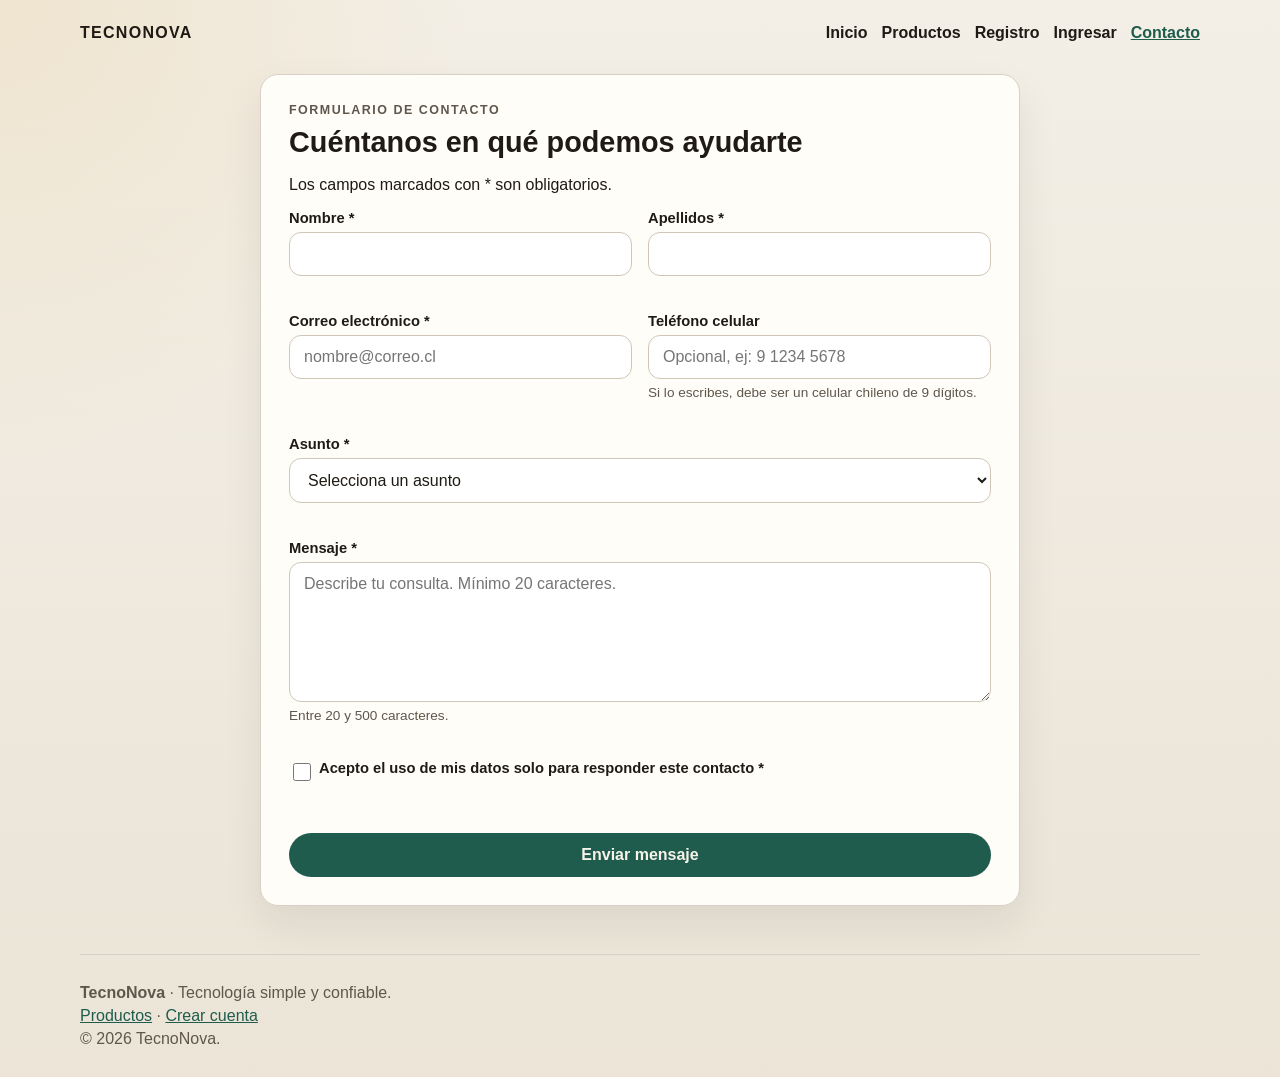
<file: Evaluacion Formativa/contacto.html>
<!doctype html>
<html lang="es"><head><meta charset="UTF-8" /><meta name="viewport" content="width=device-width, initial-scale=1.0" /><title>Contacto | TecnoNova</title><link rel="stylesheet" href="css/styles.css" /></head>
<body><header class="topbar"><a class="brand" href="index.html">TecnoNova</a><nav aria-label="Navegación principal"><ul class="nav-list"><li><a href="index.html">Inicio</a></li><li><a href="productos.html">Productos</a></li><li><a href="registro.html">Registro</a></li><li><a href="ingreso.html">Ingresar</a></li><li><a aria-current="page" href="contacto.html">Contacto</a></li></ul></nav></header>
<main class="page-main"><section class="form-card" aria-labelledby="titulo-contacto"><div class="intro"><p class="eyebrow">Formulario de contacto</p><h1 id="titulo-contacto">Cuéntanos en qué podemos ayudarte</h1><p>Los campos marcados con * son obligatorios.</p></div><form id="formulario-contacto" novalidate>
<div class="form-grid"><div class="field"><label for="nombre">Nombre *</label><input id="nombre" name="nombre" type="text" maxlength="40" autocomplete="given-name" aria-describedby="error-nombre" /><p id="error-nombre" class="error" data-error-for="nombre" role="alert"></p></div><div class="field"><label for="apellidos">Apellidos *</label><input id="apellidos" name="apellidos" type="text" maxlength="40" autocomplete="family-name" aria-describedby="error-apellidos" /><p id="error-apellidos" class="error" data-error-for="apellidos" role="alert"></p></div><div class="field"><label for="correo">Correo electrónico *</label><input id="correo" name="correo" type="email" autocomplete="email" placeholder="nombre@correo.cl" aria-describedby="error-correo" /><p id="error-correo" class="error" data-error-for="correo" role="alert"></p></div><div class="field"><label for="telefono">Teléfono celular</label><input id="telefono" name="telefono" type="tel" autocomplete="tel" inputmode="tel" placeholder="Opcional, ej: 9 1234 5678" aria-describedby="hint-telefono error-telefono" /><p id="hint-telefono" class="hint">Si lo escribes, debe ser un celular chileno de 9 dígitos.</p><p id="error-telefono" class="error" data-error-for="telefono" role="alert"></p></div></div>
<div class="field"><label for="asunto">Asunto *</label><select id="asunto" name="asunto" aria-describedby="error-asunto"><option value="">Selecciona un asunto</option><option value="consulta">Consulta general</option><option value="soporte">Soporte</option><option value="sugerencia">Sugerencia</option><option value="otro">Otro</option></select><p id="error-asunto" class="error" data-error-for="asunto" role="alert"></p></div><div class="field"><label for="mensaje">Mensaje *</label><textarea id="mensaje" name="mensaje" rows="5" maxlength="500" placeholder="Describe tu consulta. Mínimo 20 caracteres." aria-describedby="hint-mensaje error-mensaje"></textarea><p id="hint-mensaje" class="hint">Entre 20 y 500 caracteres.</p><p id="error-mensaje" class="error" data-error-for="mensaje" role="alert"></p></div><div class="field checkbox"><input id="privacidad" name="privacidad" type="checkbox" aria-describedby="error-privacidad" /><label for="privacidad">Acepto el uso de mis datos solo para responder este contacto *</label><p id="error-privacidad" class="error" data-error-for="privacidad" role="alert"></p></div><button type="submit" class="btn-primary">Enviar mensaje</button></form>
<section id="panel-exito" class="success-panel is-hidden" tabindex="-1" aria-live="polite"><p class="eyebrow">Mensaje enviado</p><h2>Gracias, <span data-exito-nombre></span></h2><p>Recibimos tu mensaje sobre <strong data-exito-asunto></strong>. Te responderemos a <strong data-exito-correo></strong>.</p></section></section></main>
<footer><p><strong>TecnoNova</strong> · Tecnología simple y confiable.</p><p><a href="productos.html">Productos</a> · <a href="registro.html">Crear cuenta</a></p><p>© 2026 TecnoNova.</p></footer><script type="module" src="js/formulario-contacto.js"></script></body></html>
</file>
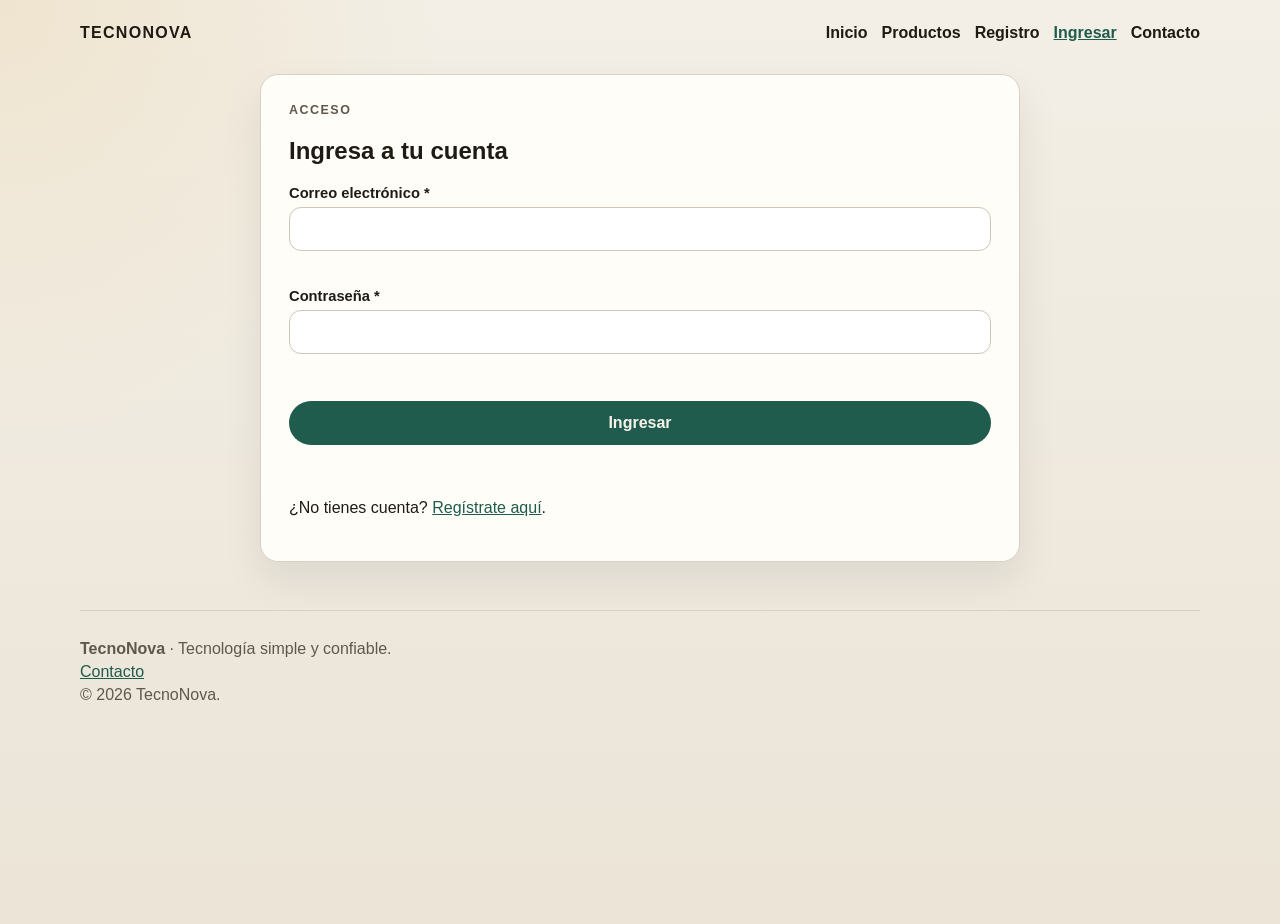
<file: Evaluacion Formativa/ingreso.html>
<!doctype html>
<html lang="es"><head><meta charset="UTF-8" /><meta name="viewport" content="width=device-width, initial-scale=1.0" /><title>Ingresar | TecnoNova</title><link rel="stylesheet" href="css/styles.css" /></head>
<body><header class="topbar"><a class="brand" href="index.html">TecnoNova</a><nav aria-label="Navegación principal"><ul class="nav-list"><li><a href="index.html">Inicio</a></li><li><a href="productos.html">Productos</a></li><li><a href="registro.html">Registro</a></li><li><a aria-current="page" href="ingreso.html">Ingresar</a></li><li><a href="contacto.html">Contacto</a></li></ul></nav></header>
<main class="page-main"><section class="form-card" aria-labelledby="titulo-ingreso"><p class="eyebrow">Acceso</p><h1 id="titulo-ingreso">Ingresa a tu cuenta</h1><form id="formulario-ingreso" novalidate><div class="field"><label for="correo">Correo electrónico *</label><input id="correo" name="correo" type="email" autocomplete="email" aria-describedby="error-correo" /><p id="error-correo" class="error" role="alert"></p></div><div class="field"><label for="contrasena">Contraseña *</label><input id="contrasena" name="contrasena" type="password" autocomplete="current-password" aria-describedby="error-contrasena" /><p id="error-contrasena" class="error" role="alert"></p></div><button class="btn-primary" type="submit">Ingresar</button></form><p id="resultado-ingreso" class="success-message" tabindex="-1" aria-live="polite"></p><p>¿No tienes cuenta? <a href="registro.html">Regístrate aquí</a>.</p></section></main>
<footer><p><strong>TecnoNova</strong> · Tecnología simple y confiable.</p><p><a href="contacto.html">Contacto</a></p><p>© 2026 TecnoNova.</p></footer><script type="module" src="js/ingreso.js"></script></body></html>
</file>
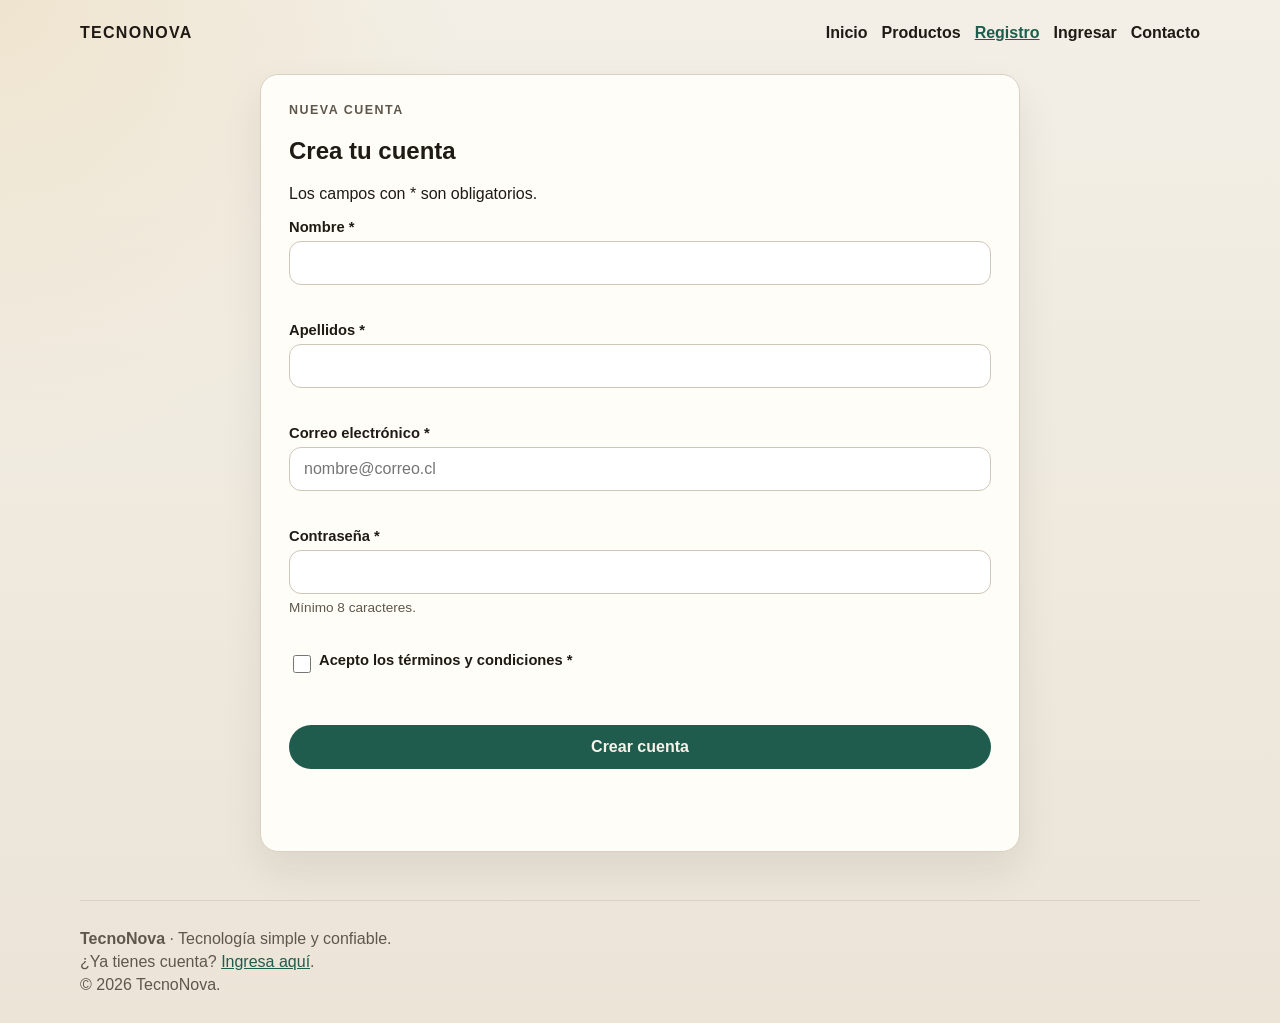
<file: Evaluacion Formativa/registro.html>
<!doctype html>
<html lang="es"><head><meta charset="UTF-8" /><meta name="viewport" content="width=device-width, initial-scale=1.0" /><title>Registro | TecnoNova</title><link rel="stylesheet" href="css/styles.css" /></head>
<body><header class="topbar"><a class="brand" href="index.html">TecnoNova</a><nav aria-label="Navegación principal"><ul class="nav-list"><li><a href="index.html">Inicio</a></li><li><a href="productos.html">Productos</a></li><li><a aria-current="page" href="registro.html">Registro</a></li><li><a href="ingreso.html">Ingresar</a></li><li><a href="contacto.html">Contacto</a></li></ul></nav></header>
<main class="page-main"><section class="form-card" aria-labelledby="titulo-registro"><p class="eyebrow">Nueva cuenta</p><h1 id="titulo-registro">Crea tu cuenta</h1><p>Los campos con * son obligatorios.</p><form id="formulario-registro" novalidate>
<div class="field"><label for="nombre">Nombre *</label><input id="nombre" name="nombre" type="text" autocomplete="given-name" aria-describedby="error-nombre" /><p id="error-nombre" class="error" role="alert"></p></div>
<div class="field"><label for="apellidos">Apellidos *</label><input id="apellidos" name="apellidos" type="text" autocomplete="family-name" aria-describedby="error-apellidos" /><p id="error-apellidos" class="error" role="alert"></p></div>
<div class="field"><label for="correo">Correo electrónico *</label><input id="correo" name="correo" type="email" autocomplete="email" placeholder="nombre@correo.cl" aria-describedby="error-correo" /><p id="error-correo" class="error" role="alert"></p></div>
<div class="field"><label for="contrasena">Contraseña *</label><input id="contrasena" name="contrasena" type="password" autocomplete="new-password" aria-describedby="ayuda-contrasena error-contrasena" /><p id="ayuda-contrasena" class="hint">Mínimo 8 caracteres.</p><p id="error-contrasena" class="error" role="alert"></p></div>
<div class="field checkbox"><input id="terminos" name="terminos" type="checkbox" aria-describedby="error-terminos" /><label for="terminos">Acepto los términos y condiciones *</label><p id="error-terminos" class="error" role="alert"></p></div><button class="btn-primary" type="submit">Crear cuenta</button></form><p id="resultado-registro" class="success-message" tabindex="-1" aria-live="polite"></p></section></main>
<footer><p><strong>TecnoNova</strong> · Tecnología simple y confiable.</p><p>¿Ya tienes cuenta? <a href="ingreso.html">Ingresa aquí</a>.</p><p>© 2026 TecnoNova.</p></footer><script type="module" src="js/registro.js"></script></body></html>
</file>
<file: Evaluacion Formativa/css/styles.css>
:root {
  --bg: #f3efe6;
  --surface: #fffdf8;
  --ink: #1f1a14;
  --muted: #5f574c;
  --line: #d8d0c4;
  --accent: #1f5c4d;
  --accent-dark: #163f35;
  --danger: #9b2c2c;
  --danger-bg: #fdecec;
  --ok: #2f6f4e;
  --shadow: 0 18px 40px rgba(31, 26, 20, 0.08);
  --radius: 18px;
}

*,
*::before,
*::after {
  box-sizing: border-box;
}

html,
body {
  margin: 0;
  padding: 0;
}

body {
  min-height: 100vh;
  font-family: "Segoe UI", Roboto, "Helvetica Neue", Arial, sans-serif;
  color: var(--ink);
  background:
    radial-gradient(circle at top left, #efe4cf 0, transparent 28%),
    linear-gradient(180deg, var(--bg), #ebe4d7);
}

.page {
  width: min(1120px, calc(100% - 32px));
  margin: 32px auto 48px;
}

.topbar {
  display: flex;
  justify-content: space-between;
  gap: 16px;
  align-items: baseline;
  margin-bottom: 24px;
}

.brand {
  margin: 0;
  font-weight: 700;
  letter-spacing: 0.08em;
  text-transform: uppercase;
}

.topbar-step,
.eyebrow,
.hint,
.intro-copy,
.success-note,
.aside-copy {
  color: var(--muted);
}

.layout {
  display: grid;
  grid-template-columns: minmax(0, 1.6fr) minmax(280px, 0.9fr);
  gap: 24px;
  align-items: start;
}

.card,
.aside-info {
  background: var(--surface);
  border: 1px solid var(--line);
  border-radius: var(--radius);
  box-shadow: var(--shadow);
}

.card {
  padding: 28px;
}

.intro h1,
.success-panel h2 {
  margin: 8px 0 12px;
  font-size: 1.8rem;
  line-height: 1.2;
}

.eyebrow {
  margin: 0;
  font-size: 0.78rem;
  font-weight: 700;
  letter-spacing: 0.12em;
  text-transform: uppercase;
}

fieldset {
  margin: 0 0 28px;
  padding: 0;
  border: 0;
}

legend {
  margin-bottom: 16px;
  font-weight: 700;
}

.grid {
  display: grid;
  grid-template-columns: repeat(2, minmax(0, 1fr));
  gap: 16px 18px;
}

.field-wide {
  grid-column: 1 / -1;
}

.field {
  display: flex;
  flex-direction: column;
  gap: 6px;
}

label {
  font-size: 0.92rem;
  font-weight: 600;
}

input,
select,
textarea {
  width: 100%;
  padding: 12px 14px;
  border: 1px solid #cfc6b8;
  border-radius: 12px;
  background: #fff;
  color: var(--ink);
  font: inherit;
}

textarea {
  resize: vertical;
  min-height: 140px;
}

input:focus,
select:focus,
textarea:focus {
  outline: 3px solid rgba(31, 92, 77, 0.25);
  border-color: var(--accent);
}

input.is-invalid,
select.is-invalid,
textarea.is-invalid {
  border-color: var(--danger);
  background: var(--danger-bg);
}

input.is-valid,
select.is-valid,
textarea.is-valid {
  border-color: var(--ok);
}

.hint,
.error {
  margin: 0;
  font-size: 0.85rem;
}

.error {
  color: var(--danger);
  min-height: 1.1em;
}

.checkbox {
  display: grid;
  grid-template-columns: 20px 1fr;
  gap: 8px 10px;
  align-items: start;
}

.checkbox input {
  width: 18px;
  height: 18px;
  margin-top: 3px;
}

.checkbox .error {
  grid-column: 2;
}

.actions {
  display: flex;
  justify-content: flex-end;
}

.btn-primary {
  border: 0;
  border-radius: 999px;
  padding: 13px 22px;
  background: var(--accent);
  color: #f7f3ea;
  font: inherit;
  font-weight: 700;
  cursor: pointer;
}

.btn-primary:hover,
.btn-primary:focus-visible {
  background: var(--accent-dark);
}

.aside-info {
  padding: 24px;
  position: sticky;
  top: 20px;
}

.aside-info h2 {
  margin: 0 0 8px;
}

.aside-copy {
  margin: 0 0 20px;
}

.info-list {
  margin: 0;
}

.info-list div {
  padding: 12px 0;
  border-top: 1px solid var(--line);
}

.info-list dt {
  margin: 0 0 4px;
  font-size: 0.78rem;
  font-weight: 700;
  letter-spacing: 0.08em;
  text-transform: uppercase;
  color: var(--muted);
}

.info-list dd {
  margin: 0;
}

.success-panel {
  padding: 8px 0 0;
}

.success-panel h2 {
  font-size: 1.6rem;
}

.is-hidden {
  display: none;
}

@media (max-width: 860px) {
  .layout,
  .grid,
  .topbar {
    grid-template-columns: 1fr;
    display: grid;
  }

  .aside-info {
    position: static;
    order: -1;
  }
}

/* Estilos compartidos de la tienda */
.topbar,
.page-main,
footer {
  width: min(1120px, calc(100% - 32px));
  margin-left: auto;
  margin-right: auto;
}

.topbar {
  margin-top: 24px;
}

.brand {
  color: var(--ink);
  text-decoration: none;
}

.nav-list {
  display: flex;
  flex-wrap: wrap;
  gap: 14px;
  margin: 0;
  padding: 0;
  list-style: none;
}

a { color: var(--accent); }

.nav-list a {
  color: var(--ink);
  text-decoration: none;
  font-weight: 600;
}

.nav-list a[aria-current="page"] { color: var(--accent); text-decoration: underline; }

.hero,
.content-section,
.form-card {
  margin: 32px auto;
  padding: 28px;
  border: 1px solid var(--line);
  border-radius: var(--radius);
  background: var(--surface);
  box-shadow: var(--shadow);
}

.hero {
  display: grid;
  grid-template-columns: 1fr 1fr;
  gap: 28px;
  align-items: center;
}

.hero h1 { font-size: clamp(2rem, 5vw, 3.5rem); line-height: 1.08; }
.hero img { width: 100%; min-height: 320px; border-radius: 14px; object-fit: cover; }
.btn-primary { display: inline-block; margin-top: 10px; text-decoration: none; }

.section-heading { display: flex; align-items: center; justify-content: space-between; gap: 16px; }
.product-grid { display: grid; grid-template-columns: repeat(3, 1fr); gap: 18px; }
.product-card { overflow: hidden; border: 1px solid var(--line); border-radius: 14px; background: #fff; }
.product-card img { display: block; width: 100%; height: 190px; object-fit: cover; }
.product-card div { padding: 16px; }
.product-card h2, .product-card h3 { margin-top: 0; }
.product-card strong { display: block; margin: 12px 0; color: var(--accent-dark); }

.btn-secondary { padding: 10px 14px; border: 1px solid var(--accent); border-radius: 999px; background: #fff; color: var(--accent); font: inherit; font-weight: 700; cursor: pointer; }
.btn-secondary:disabled { opacity: .7; cursor: default; }
.video-section { display: grid; grid-template-columns: .8fr 1.2fr; gap: 24px; align-items: center; }
.video-section iframe { width: 100%; aspect-ratio: 16 / 9; border: 0; border-radius: 12px; }
.form-card { max-width: 760px; }
.form-card form { display: grid; gap: 16px; }
.form-grid { display: grid; grid-template-columns: repeat(2, 1fr); gap: 16px; }
.success-message { min-height: 1.4em; color: var(--ok); font-weight: 700; }
footer { margin-top: 48px; padding: 24px 0; border-top: 1px solid var(--line); color: var(--muted); }
footer p { margin: 5px 0; }

@media (max-width: 700px) {
  .topbar, .hero, .video-section, .form-grid { grid-template-columns: 1fr; display: grid; }
  .topbar { gap: 12px; }
  .product-grid { grid-template-columns: 1fr; }
  .section-heading { align-items: flex-start; flex-direction: column; }
}
</file>
